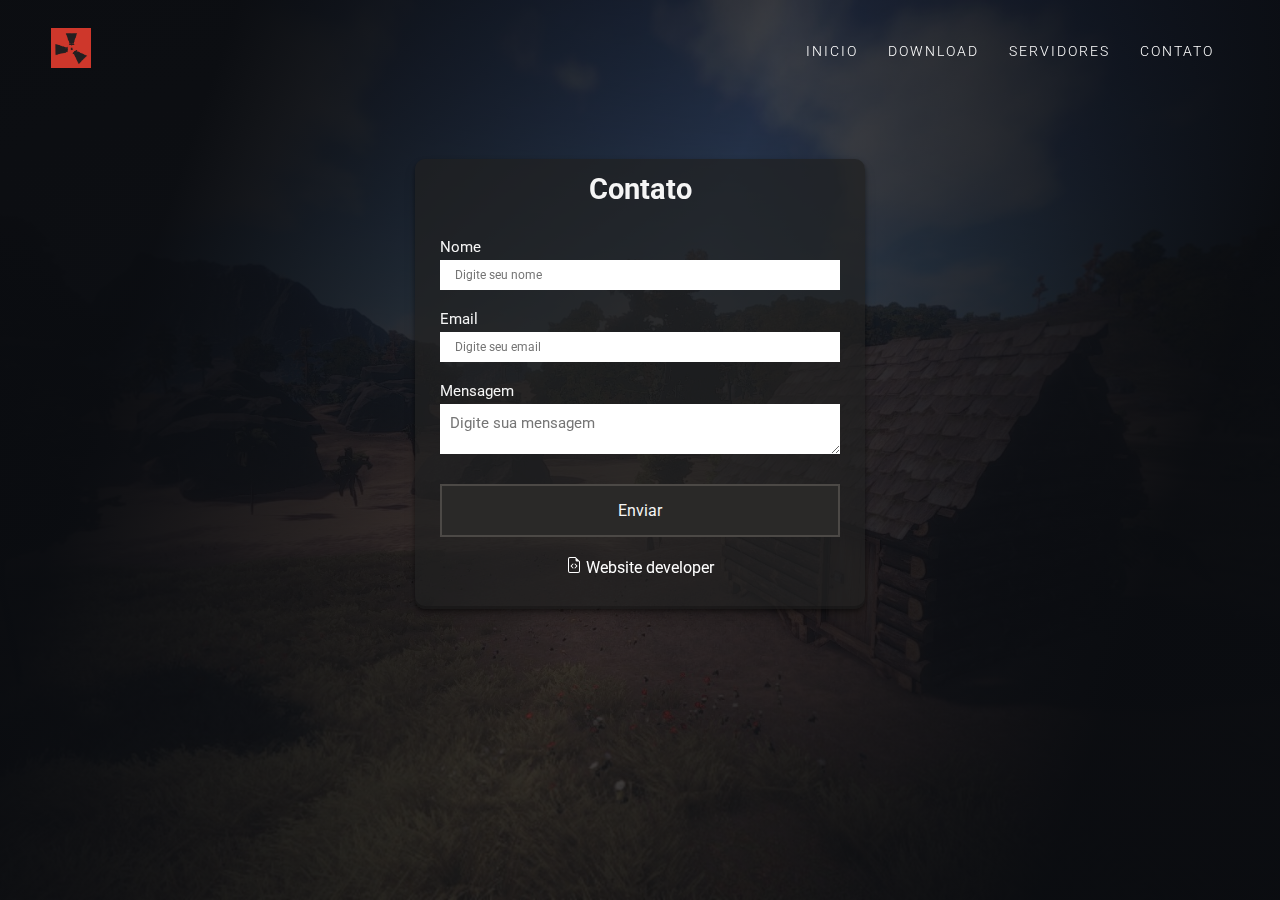
<file: contato/index.html>
<!DOCTYPE html>
<html lang="pt-br">

<head>
    <meta charset="UTF-8">
    <meta http-equiv="X-UA-Compatible" content="IE=edge">
    <meta name="viewport" content="width=device-width, initial-scale=1.0">
    <link rel="shortcut icon" href="../imagens/icon.webp" type="image/x-icon">
    <link rel="stylesheet" href="https://cdnjs.cloudflare.com/ajax/libs/font-awesome/4.7.0/css/font-awesome.min.css">
    <link rel="stylesheet" href="estilo.css">

    <title>Nostalgia Rust</title>
</head>

<body>
    <div class="container">

        <!-- nav -->
        <nav>
            <div class="logo">
                <a href="../index.html"> <img class="log" src="../imagens/icon.webp"> </a>
            </div>
            <ul class="navigation">
                <li><a href="../index.html" class="navigation_link">Inicio</a></li>
                <li><a href="../download/index.html" class="navigation_link">Download</a></li>
                <li><a href="../servidores/index.html" class="navigation_link">Servidores</a></li>
                <li><a href="./index.html" class="navigation_link">Contato</a></li>
            </ul>
            <div class="menu-icon">
                <img src="../imagens/menu.png">
            </div>
        </nav>
        <div id="background">
            <img src="../imagens/rustbanner2.jpg">
           
        </div>
        <!-- end nav -->
        <main>
            <section>
                <h2>Contato</h2>
                <form action="https://api.staticforms.xyz/submit" method="post">
                    <label>Nome</label>
                    <input type="text" name="name" placeholder="Digite seu nome" autocomplete="off" required>
                    <label>Email</label>
                    <input type="email" name="email" placeholder="Digite seu email" autocomplete="off" required>
                    <label>Mensagem</label>
                    <textarea name="message" cols="30" rows="10" placeholder="Digite sua mensagem" required></textarea>
                    <button type="submit">Enviar</button>
                    <a class="dev" href="https://www.instagram.com/danielbeling_/" target="_blank"><svg xmlns="http://www.w3.org/2000/svg" width="16" height="16" fill="currentColor" class="bi bi-file-earmark-code" viewBox="0 0 16 16">
                        <path d="M14 4.5V14a2 2 0 0 1-2 2H4a2 2 0 0 1-2-2V2a2 2 0 0 1 2-2h5.5zm-3 0A1.5 1.5 0 0 1 9.5 3V1H4a1 1 0 0 0-1 1v12a1 1 0 0 0 1 1h8a1 1 0 0 0 1-1V4.5z"/>
                        <path d="M8.646 6.646a.5.5 0 0 1 .708 0l2 2a.5.5 0 0 1 0 .708l-2 2a.5.5 0 0 1-.708-.708L10.293 9 8.646 7.354a.5.5 0 0 1 0-.708m-1.292 0a.5.5 0 0 0-.708 0l-2 2a.5.5 0 0 0 0 .708l2 2a.5.5 0 0 0 .708-.708L5.707 9l1.647-1.646a.5.5 0 0 0 0-.708"/>
                      </svg> Website developer</a>
        
                    <input type="hidden" name="accessKey" value="6c544a01-2d4d-43dd-8bb2-ecfe1bcacb05">
                    <input type="hidden" name="redirectTo" value="https://nostalgiarust.online/contato/obrigado.html">
                </form>
            </section>
           
        </main>
    </div>

    <script src="main.js"></script>
</body>

</html>
</file>
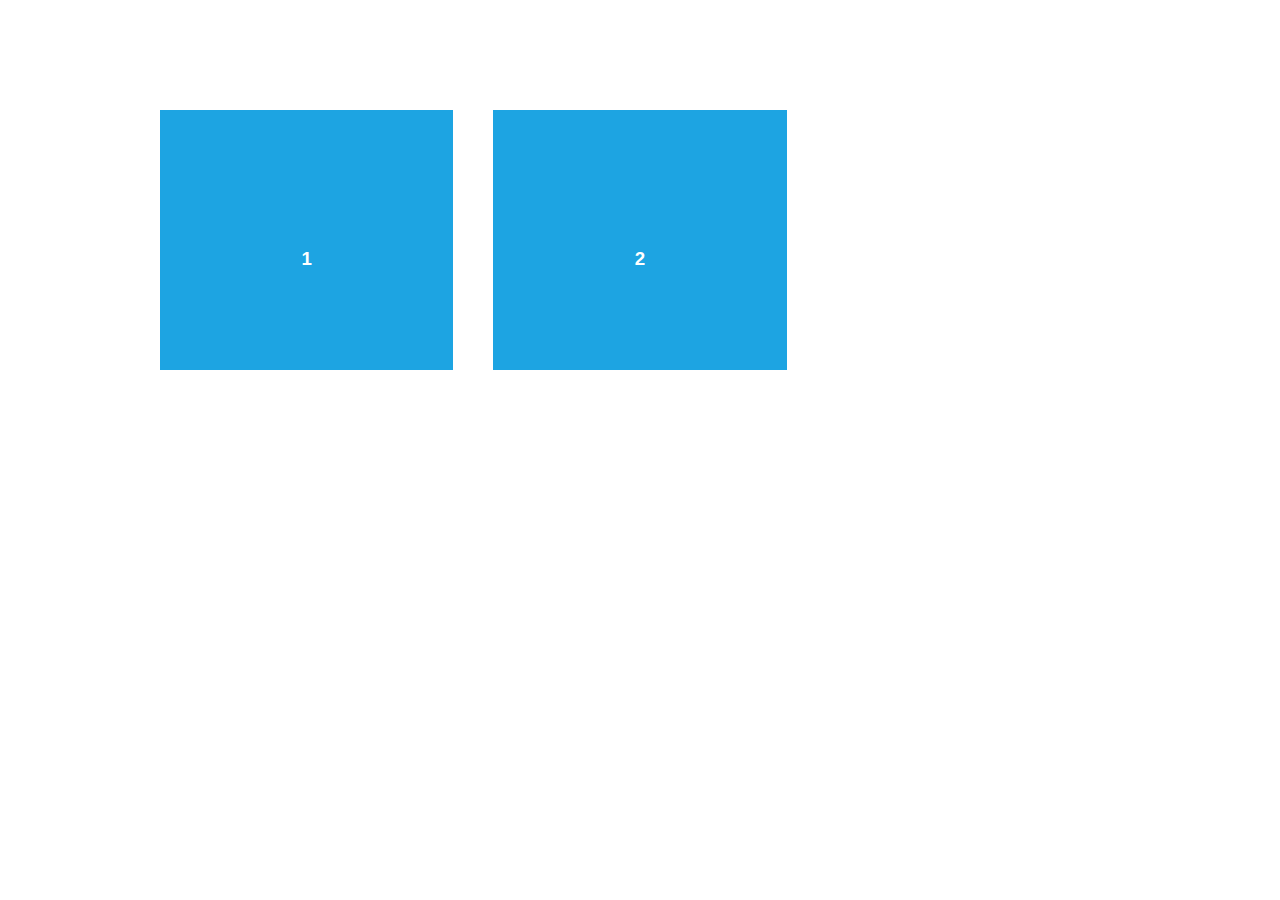
<file: node_modules/aos/demo/async.html>
<!DOCTYPE html>
<html>
  <head>
    <meta charset="utf-8">
    <title>AOS - Animate on scroll library</title>
    <meta name="viewport" content="width=device-width">
    <link rel="stylesheet" href="css/styles.css" />
    <link rel="stylesheet" href="../dist/aos.css" />
  </head>
  <body>
    <div id="aos-demo" class="aos-all"></div>

    <script src="../dist/aos.js"></script>
    <script>
      AOS.init({
        easing: 'ease-in-out-sine'
      });

      setInterval(addItem, 300);

      var itemsCounter = 1;
      var container = document.getElementById('aos-demo');

      function addItem () {
        if (itemsCounter > 42) return;
        var item = document.createElement('div');
        item.classList.add('aos-item');
        item.setAttribute('data-aos', 'fade-up');
        item.innerHTML = '<div class="aos-item__inner"><h3>' + itemsCounter + '</h3></div>';
        container.appendChild(item);
        itemsCounter++;
      }
    </script>
  </body>
</html>
</file>
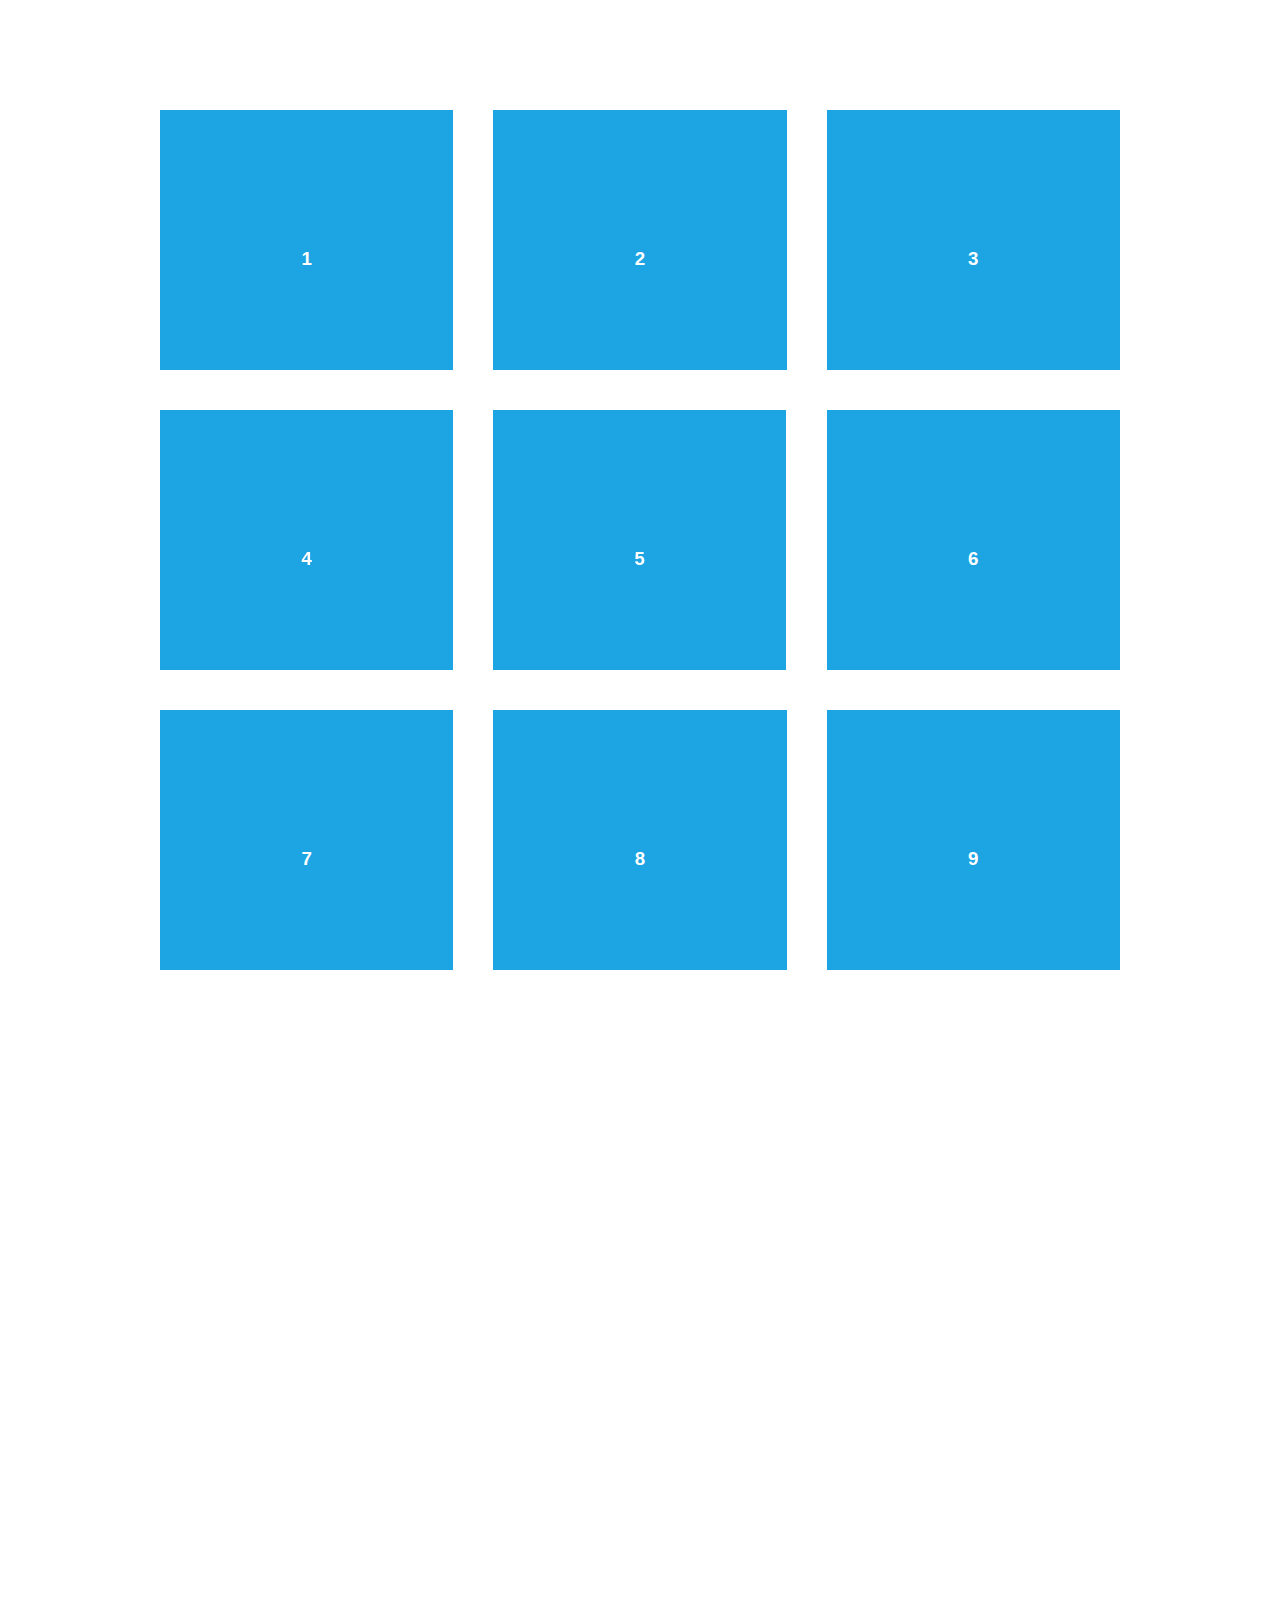
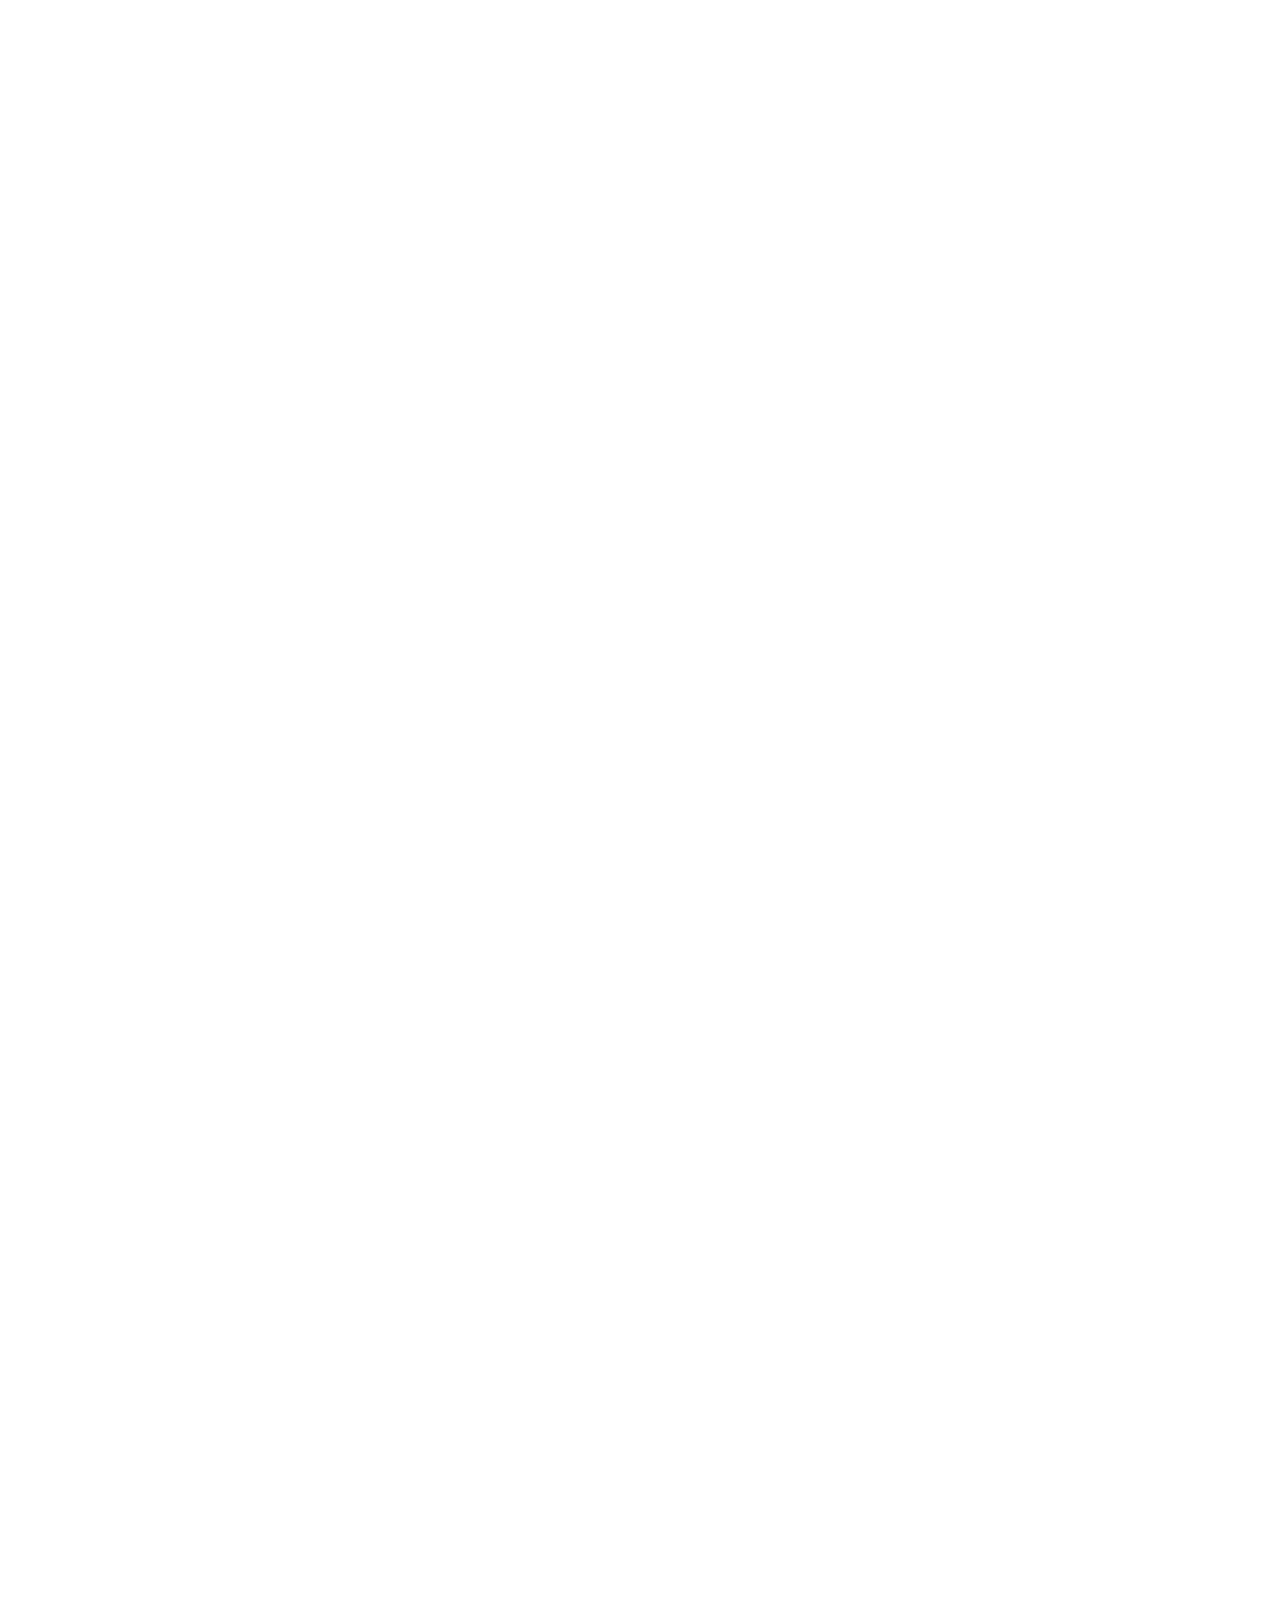
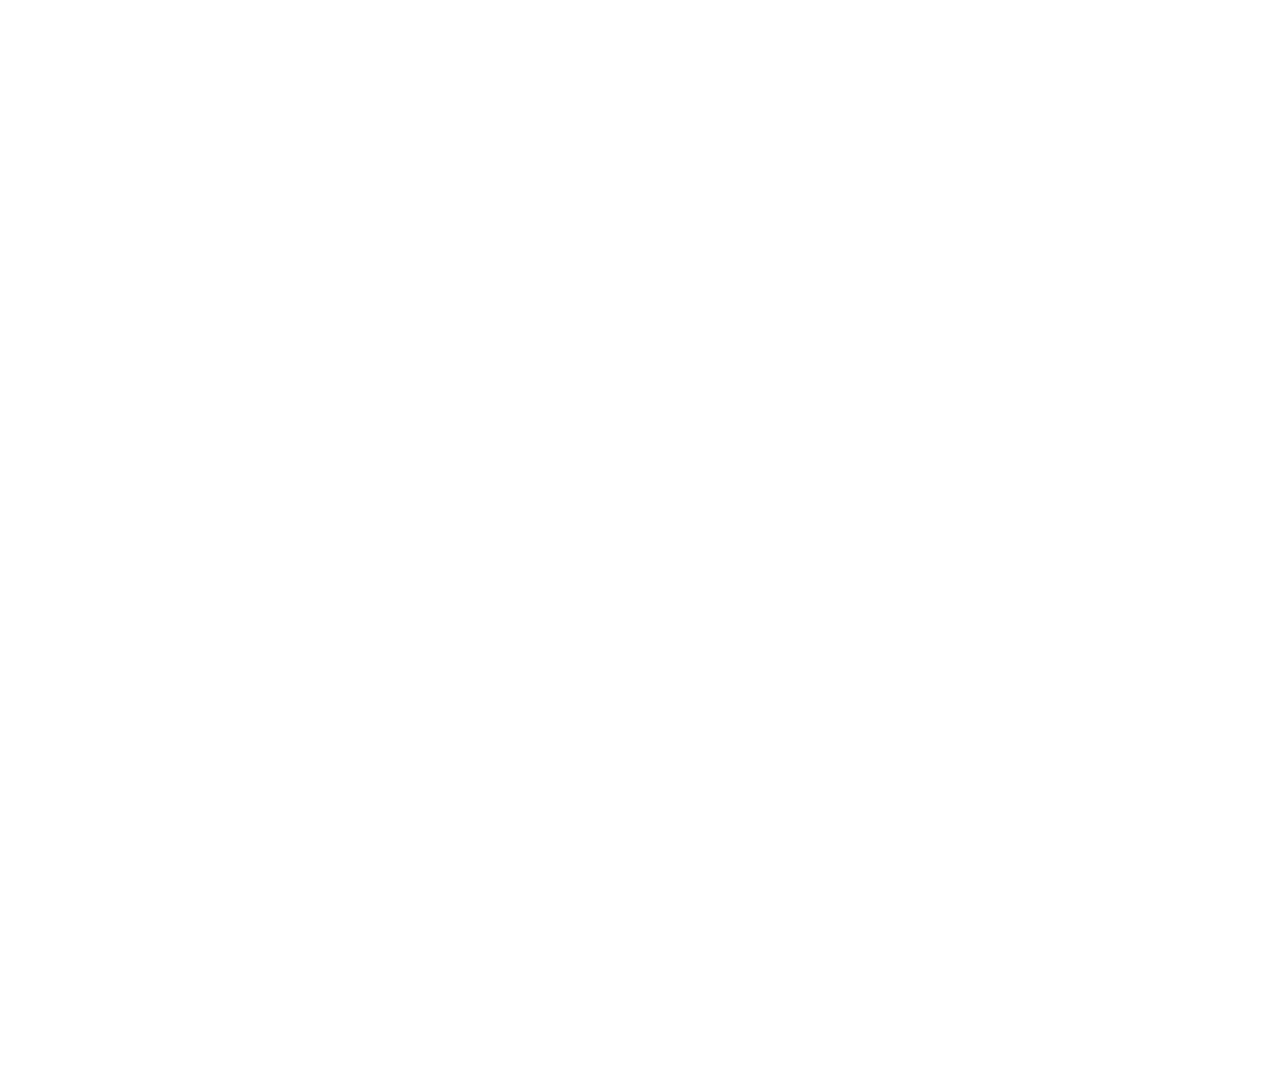
<file: node_modules/aos/demo/simple.html>
<!DOCTYPE html>
<html>
  <head>
    <meta charset="utf-8">
    <title>AOS - Animate on scroll library</title>
    <meta name="viewport" content="width=device-width">
    <link rel="stylesheet" href="css/styles.css" />
    <link rel="stylesheet" href="../dist/aos.css" />
    <!--[if lt IE 9]>
    <script src="//html5shiv.googlecode.com/svn/trunk/html5.js"></script>
    <![endif]-->
  </head>
  <body>
    <div id="transcroller-body" class="aos-all">
      <div class="aos-item" data-aos="fade-up">
        <div class="aos-item__inner"><h3>1</h3></div>
      </div>
      <div class="aos-item" data-aos="fade-down">
        <div class="aos-item__inner"><h3>2</h3></div>
      </div>
      <div class="aos-item" data-aos="zoom-out-down">
        <div class="aos-item__inner"><h3>3</h3></div>
      </div>
      <div class="aos-item" data-aos="flip-down">
        <div class="aos-item__inner"><h3>4</h3></div>
      </div>
      <div class="aos-item" data-aos="flip-up">
        <div class="aos-item__inner"><h3>5</h3></div>
      </div>
      <div class="aos-item" data-aos="fade-down">
        <div class="aos-item__inner"><h3>6</h3></div>
      </div>
      <div class="aos-item" data-aos="fade-in">
        <div class="aos-item__inner"><h3>7</h3></div>
      </div>
      <div class="aos-item" data-aos="fade-down">
        <div class="aos-item__inner"><h3>8</h3></div>
      </div>
      <div class="aos-item" data-aos="fade-in">
        <div class="aos-item__inner"><h3>9</h3></div>
      </div>
      <div class="aos-item" data-aos="fade-down">
        <div class="aos-item__inner"><h3>10</h3></div>
      </div>
      <div class="aos-item" data-aos="fade-up">
        <div class="aos-item__inner"><h3>11</h3></div>
      </div>
      <div class="aos-item" data-aos="fade-down">
        <div class="aos-item__inner"><h3>12</h3></div>
      </div>
      <div class="aos-item" data-aos="fade-in">
        <div class="aos-item__inner"><h3>13</h3></div>
      </div>
      <div class="aos-item" data-aos="fade-up">
        <div class="aos-item__inner"><h3>14</h3></div>
      </div>
      <div class="aos-item" data-aos="fade-in">
        <div class="aos-item__inner"><h3>15</h3></div>
      </div>
      <div class="aos-item" data-aos="fade-up">
        <div class="aos-item__inner"><h3>16</h3></div>
      </div>
      <div class="aos-item" data-aos="fade-down">
        <div class="aos-item__inner"><h3>17</h3></div>
      </div>
      <div class="aos-item" data-aos="fade-up">
        <div class="aos-item__inner"><h3>18</h3></div>
      </div>
      <div class="aos-item" data-aos="zoom-out">
        <div class="aos-item__inner"><h3>19</h3></div>
      </div>
      <div class="aos-item" data-aos="fade-up">
        <div class="aos-item__inner"><h3>20</h3></div>
      </div>
      <div class="aos-item" data-aos="zoom-out">
        <div class="aos-item__inner"><h3>21</h3></div>
      </div>
      <div class="aos-item" data-aos="fade-in">
        <div class="aos-item__inner"><h3>22</h3></div>
      </div>
      <div class="aos-item" data-aos="zoom-out-up">
        <div class="aos-item__inner"><h3>23</h3></div>
      </div>
      <div class="aos-item" data-aos="zoom-out-down">
        <div class="aos-item__inner"><h3>24</h3></div>
      </div>
      <div class="aos-item" data-aos="fade-in">
        <div class="aos-item__inner"><h3>25</h3></div>
      </div>
      <div class="aos-item" data-aos="fade-in">
        <div class="aos-item__inner"><h3>26</h3></div>
      </div>
      <div class="aos-item" data-aos="fade-in">
        <div class="aos-item__inner"><h3>27</h3></div>
      </div>
      <div class="aos-item" data-aos="fade-in">
        <div class="aos-item__inner"><h3>28</h3></div>
      </div>
      <div class="aos-item" data-aos="fade-in">
        <div class="aos-item__inner"><h3>29</h3></div>
      </div>
      <div class="aos-item" data-aos="fade-in">
        <div class="aos-item__inner"><h3>30</h3></div>
      </div>
      <div class="aos-item" data-aos="fade-in">
        <div class="aos-item__inner"><h3>31</h3></div>
      </div>
      <div class="aos-item" data-aos="fade-in">
        <div class="aos-item__inner"><h3>32</h3></div>
      </div>
      <div class="aos-item" data-aos="fade-in">
        <div class="aos-item__inner"><h3>33</h3></div>
      </div>
      <div class="aos-item" data-aos="fade-in">
        <div class="aos-item__inner"><h3>34</h3></div>
      </div>
      <div class="aos-item" data-aos="fade-in">
        <div class="aos-item__inner"><h3>35</h3></div>
      </div>
      <div class="aos-item" data-aos="fade-in">
        <div class="aos-item__inner"><h3>36</h3></div>
      </div>
      <div class="aos-item" data-aos="fade-in">
        <div class="aos-item__inner"><h3>37</h3></div>
      </div>
      <div class="aos-item" data-aos="fade-in">
        <div class="aos-item__inner"><h3>38</h3></div>
      </div>
      <div class="aos-item" data-aos="fade-in">
        <div class="aos-item__inner"><h3>39</h3></div>
      </div>
      <div class="aos-item" data-aos="fade-in">
        <div class="aos-item__inner"><h3>40</h3></div>
      </div>
      <div class="aos-item" data-aos="fade-in">
        <div class="aos-item__inner"><h3>41</h3></div>
      </div>
      <div class="aos-item" data-aos="fade-in">
        <div class="aos-item__inner"><h3>42</h3></div>
      </div>
    </div>

    <script src="../dist/aos.js"></script>
    <script>
      AOS.init({
        easing: 'ease-in-out-sine'
      });
    </script>

    <!-- <script src="//cdnjs.cloudflare.com/ajax/libs/require.js/2.1.11/require.min.js"></script>
    <script>
      requirejs.config({
          baseUrl: '../dist',
      });

      require(['aos'], function(AOS){
          AOS.init({
              easing: 'ease-in-out-sine'
          });
      });
    </script> -->
  </body>
</html>
</file>
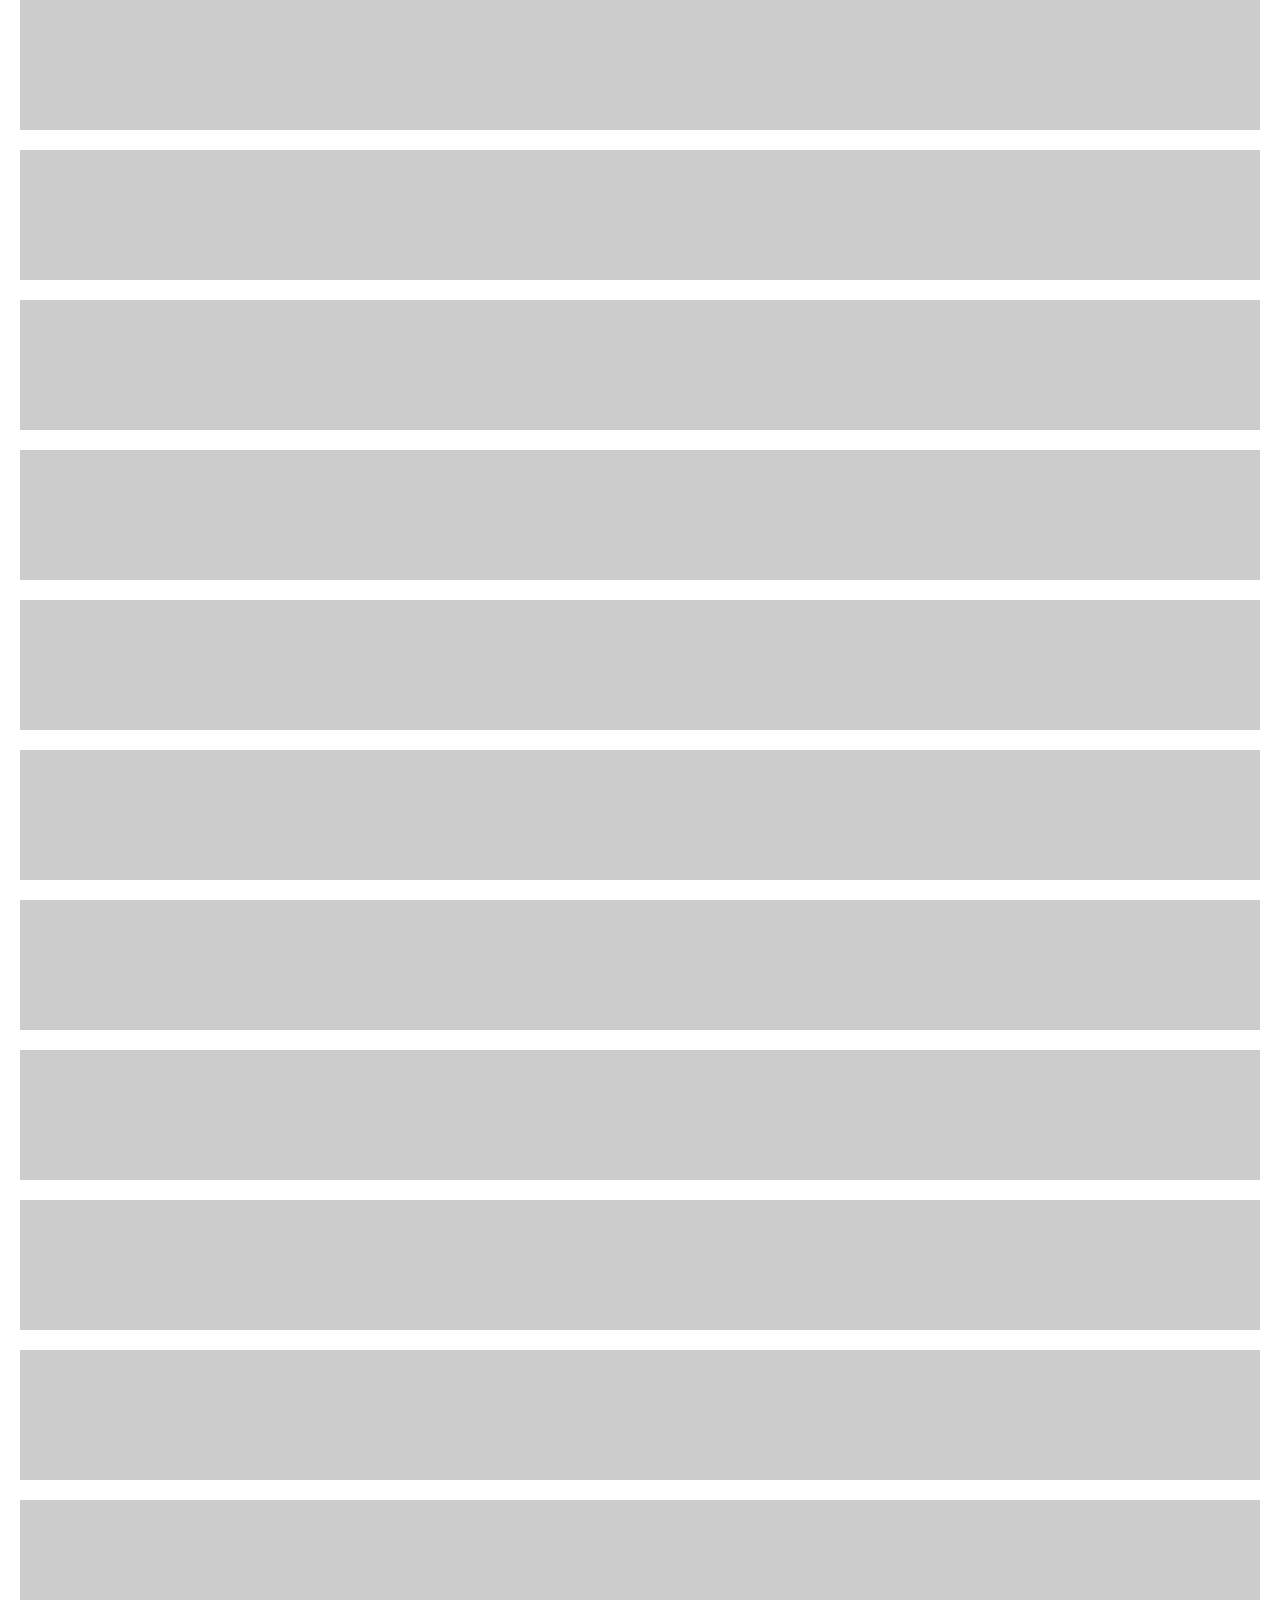
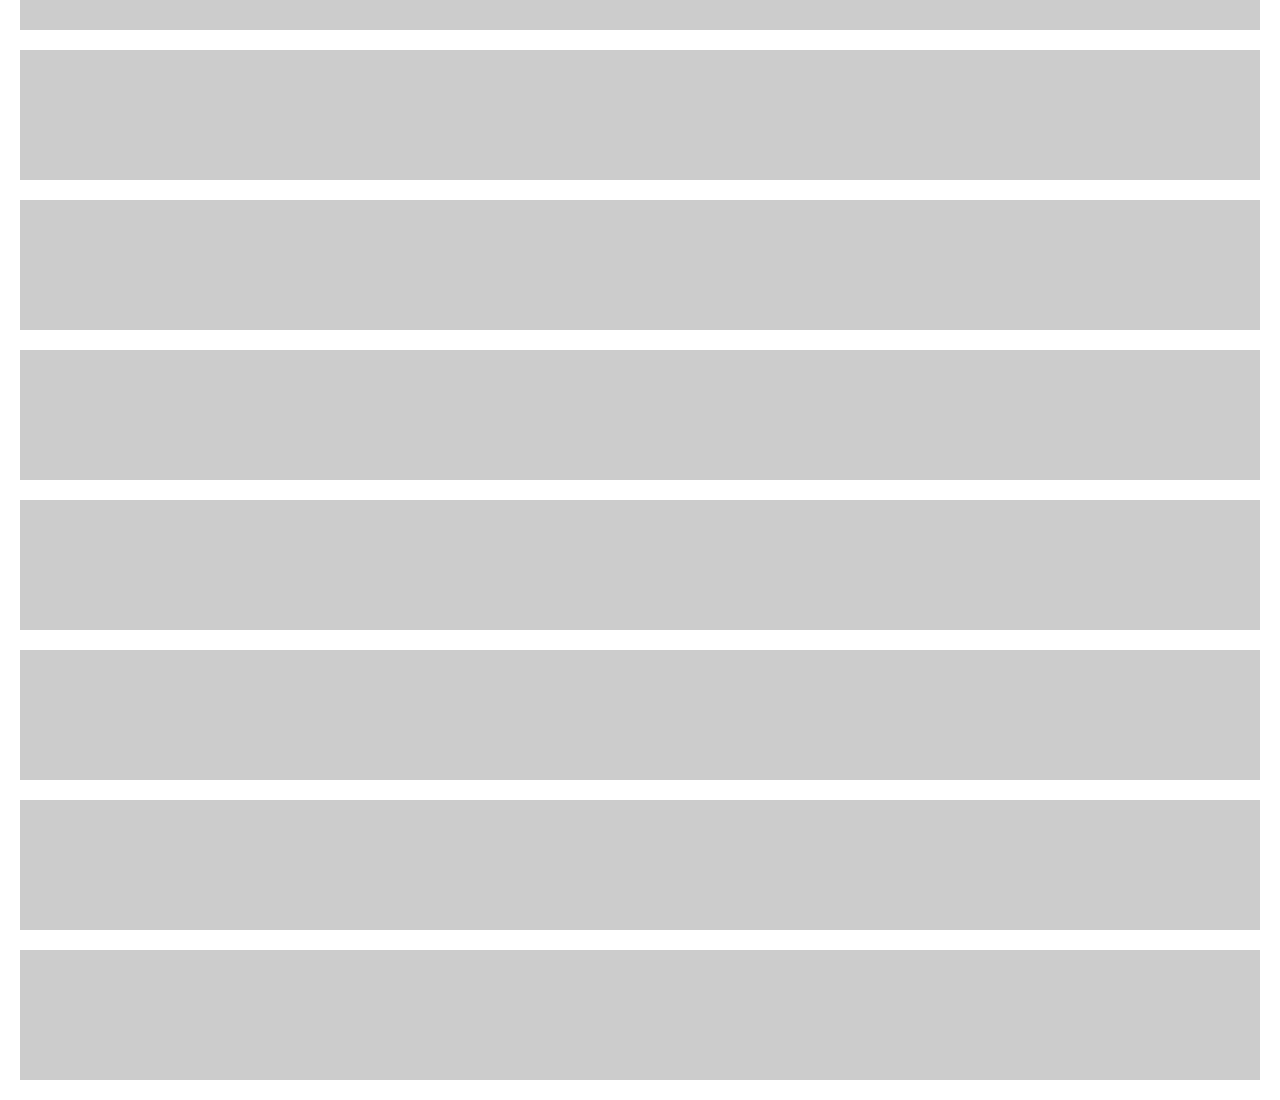
<file: node_modules/aos/test/fixtures/aos-offset.fixture.html>
<!DOCTYPE html>
<html>
  <head>
    <title></title>
    <style type="text/css">
      * {box-sizing: border-box;}
      body {
        margin: 0; padding: 0 20px; text-align: center;
      }
      .aos-item {
        width: 100%; height: 130px; margin: 0 0 20px 0; background: #ccc;
      }
    </style>
  </head>
  <body class="body">
    <div class="aos-item aos-item--1" data-aos-offset="50" data-aos="fade"></div>
    <div class="aos-item aos-item--2" data-aos-offset="50" data-aos="fade-up"></div>
    <div class="aos-item aos-item--3" data-aos-offset="50" data-aos="fade-down"></div>
    <div class="aos-item aos-item--4" data-aos-offset="50" data-aos="fade-left"></div>
    <div class="aos-item aos-item--5" data-aos-offset="50" data-aos="fade-right"></div>
    <div class="aos-item aos-item--6" data-aos-offset="50" data-aos="flip-up"></div>
    <div class="aos-item aos-item--7" data-aos-offset="50" data-aos="flip-down"></div>
    <div class="aos-item aos-item--8" data-aos-offset="50" data-aos="flip-left"></div>
    <div class="aos-item aos-item--9" data-aos-offset="50" data-aos="flip-right"></div>
    <div class="aos-item aos-item--10" data-aos-offset="50" data-aos="zoom-in"></div>
    <div class="aos-item aos-item--11" data-aos-offset="50" data-aos="zoom-in-up"></div>
    <div class="aos-item aos-item--12" data-aos-offset="50" data-aos="zoom-in-down"></div>
    <div class="aos-item aos-item--13" data-aos-offset="50" data-aos="zoom-in-left"></div>
    <div class="aos-item aos-item--14" data-aos-offset="50" data-aos="zoom-in-right"></div>
    <div class="aos-item aos-item--15" data-aos-offset="50" data-aos="slide-up"></div>
    <div class="aos-item aos-item--16" data-aos-offset="50" data-aos="slide-down"></div>
    <div class="aos-item aos-item--17" data-aos-offset="50" data-aos="slide-left"></div>
    <div class="aos-item aos-item--18" data-aos-offset="50" data-aos="slide-right"></div>
  </body>
</html>
</file>
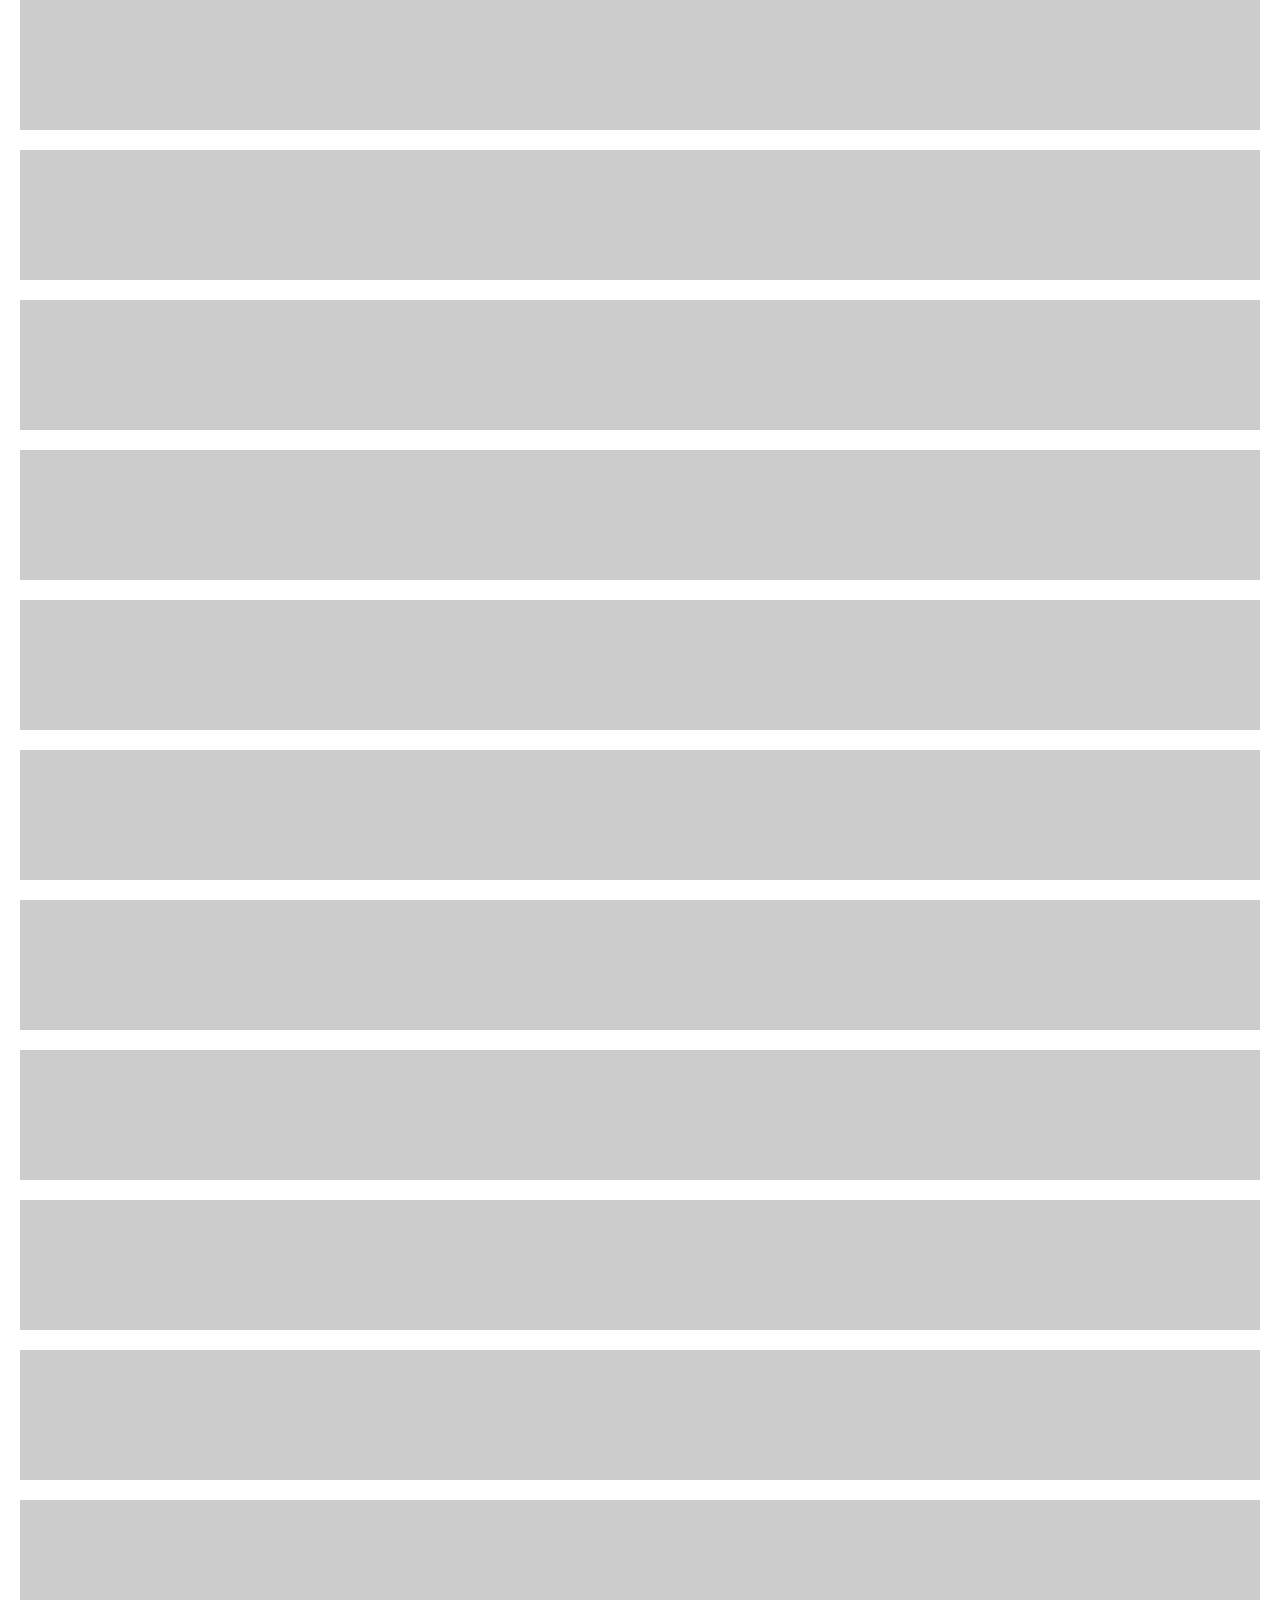
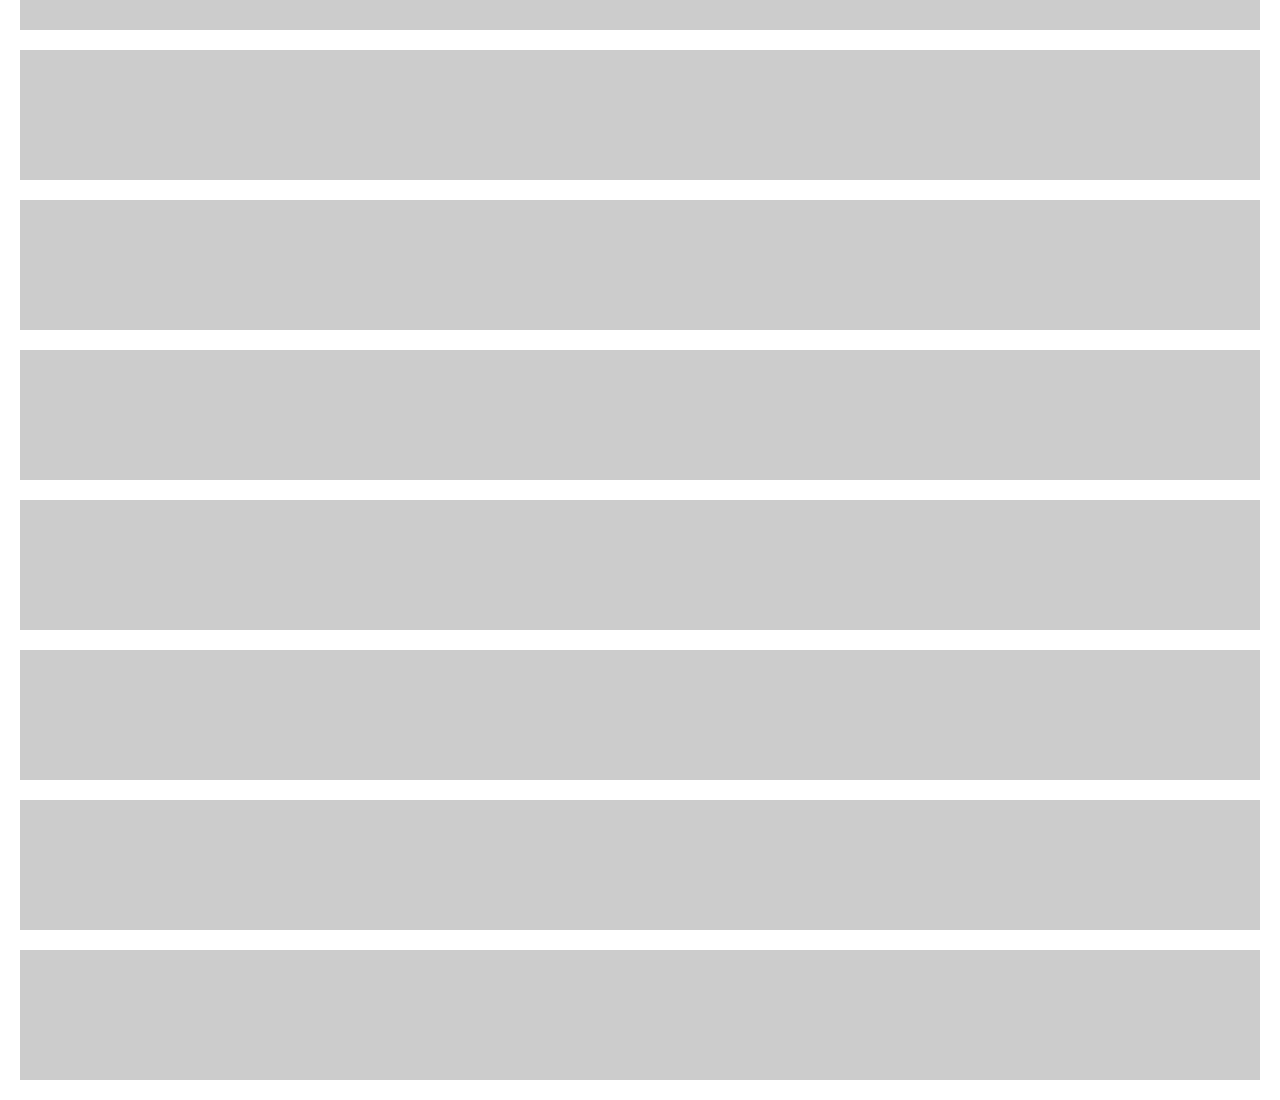
<file: node_modules/aos/test/fixtures/aos.fixture.html>
<!DOCTYPE html>
<html>
  <head>
    <title></title>
    <style type="text/css">
      * {box-sizing: border-box;}
      body {
        margin: 0; padding: 0 20px; text-align: center;
      }
      .aos-item {
        width: 100%; height: 130px; margin: 0 0 20px 0; background: #ccc;
      }
    </style>
  </head>
  <body class="body">
    <div class="aos-item aos-item--1" data-aos="fade"></div>
    <div class="aos-item aos-item--2" data-aos="fade-up"></div>
    <div class="aos-item aos-item--3" data-aos="fade-down"></div>
    <div class="aos-item aos-item--4" data-aos="fade-left"></div>
    <div class="aos-item aos-item--5" data-aos="fade-right"></div>
    <div class="aos-item aos-item--6" data-aos="flip-up"></div>
    <div class="aos-item aos-item--7" data-aos="flip-down"></div>
    <div class="aos-item aos-item--8" data-aos="flip-left"></div>
    <div class="aos-item aos-item--9" data-aos="flip-right"></div>
    <div class="aos-item aos-item--10" data-aos="zoom-in"></div>
    <div class="aos-item aos-item--11" data-aos="zoom-in-up"></div>
    <div class="aos-item aos-item--12" data-aos="zoom-in-down"></div>
    <div class="aos-item aos-item--13" data-aos="zoom-in-left"></div>
    <div class="aos-item aos-item--14" data-aos="zoom-in-right"></div>
    <div class="aos-item aos-item--15" data-aos="slide-up"></div>
    <div class="aos-item aos-item--16" data-aos="slide-down"></div>
    <div class="aos-item aos-item--17" data-aos="slide-left"></div>
    <div class="aos-item aos-item--18" data-aos="slide-right"></div>
  </body>
</html>
</file>
<file: contato/estilo.css>
@import url('https://fonts.googleapis.com/css2?family=Roboto:ital,wght@0,100;0,300;0,400;0,500;0,700;0,900;1,100;1,300;1,400;1,500;1,700;1,900&display=swap');
*{
    margin: 0;
    padding: 0;
    box-sizing: border-box;
    font-family: 'Roboto',sans-serif;
}
body{
    min-height: 100vh;
}

.container{
    max-width: 1300px;
    margin: 0 auto;
    padding: 0 4%;
}
nav{
    display: flex;
    justify-content: space-between;
    align-items: center;
    height: 100px;
}
nav .menu-icon{
    cursor: pointer;
    display: none;
}

nav .log {
    width: 40px;
}
 nav .logo {
    list-style: none;
}
nav ul{
    display: flex;
    list-style: none;
    align-items: center;
}
nav ul li{
    padding: 0 15px;
}
nav ul li a{
    text-decoration: none;
    font-size: 17px;
    color: #ffffff;
}
.navigation_link {
    font-size: 14px;
    font-weight: 300;
    letter-spacing: 2px;
    text-transform: uppercase;

    position: relative;
}
.navigation_link:hover {
    color: #C51212;
    transition: all .3s;
}
.navigation_link::after {
    content: '';
    position: absolute;
    left: 0;
    bottom: -2px;

    width: 60%;
    height: 1px;
    background: #C51212;

    transform: scaleX(0);
    transform-origin: right;
    transition: transform 0.4s;
}
.navigation_link:hover::after {
    transform: scaleX(1);
    transform-origin: left;
    transition: transform 0.4s;
}

main{
    margin-top: 5%;
    display: flex;
    align-items: center;
    justify-content: center;
    
}
section .dev {
    text-align: center;
    text-decoration: none;
    color: white;
    margin-bottom: 50px
}
section .dev:hover {
    color: #C51212;
    transition: all .5s;
}
section{
    display: flex;
    align-items: center;
    justify-content: center;
    flex-direction: column;
    padding: 5px 25px;
    background: #202020b6;
    border-radius: 10px;
    width: 450px;
    height: 450px;
    box-shadow: rgba(0, 0, 0, 0.4) 0px 2px 4px, rgba(0, 0, 0, 0.3) 0px 7px 13px -3px, rgba(0, 0, 0, 0.2) 0px -3px 0px inset;
}
section h2{
    color: #f5f5f5;
    font-size: 1.8rem;
    margin: 2rem;
}
section form{
    display: flex;
    flex-direction: column;
    width: 100%;
}
form label{
    color: #f5f5f5;
    font-size: 15px;
    margin-bottom: 4px;
}
form input{
    padding: 15px;
    outline: none;
    border: 0;
    height: 20px;
    margin-bottom: 20px;
    font-size: 12px;
    transition: all 0.5s;
}
form input:focus{
    border-radius: 10px;
}
form textarea{
    padding: 10px;
    outline: none;
    border: 0;
    font-size: 15px;
    margin-bottom: 30px;
    height: 50px;
    transition: all 0.5s;
}
form textarea:focus{
    border-radius: 10px;
}
form button{
    padding: 15px;
    cursor: pointer;
    font-size: 16px;
    color: #f5f5f5;
    transition: all 1s;
    margin-bottom: 20px;
    border: 2px solid #4c4946;
    background-color: #2a2928;
}
form button:hover{
    background-color: #424242c4;
    color: antiquewhite;
    
}

/*Página do Obrigado*/

.main{
   display: flex;
   align-items: center;
   justify-content: center;
   min-height: 100vh;
   flex-direction: column;
}
.text{
    font-size: 25px;
    color: #f5f5f5;
    margin-bottom: 30px;
}
.paragrafo{
    color: #f5f5f5;
    margin-bottom: 50px;
}
.btn{
    padding: 15px 55px;
    background: transparent;
    text-decoration: none;
    color: #ffffff;
    font-size: 18px;
    transition: all 0.5s;
    border: 2px solid #4c4946;
    background-color: #2a2928;
}
.btn:hover{
    background-color: #353535c4;
    border-radius: 16px;
}

body .obg {
    width: 400px;
    margin-bottom: 50px;
}
#background {
    position: fixed;
    inset : 0;
    z-index: -1;
    width: 100%;
    height: 100vh;
}
#background img{
    width: 100%;
    height: 100%;
    object-fit: cover;
}
#background::after {
    content: '';
    width: inherit;
    height: inherit;
    position: fixed;
    inset: 0;
    background: linear-gradient(109deg, rgba(10, 12, 16, 0.99) 15%, rgba(10, 12, 16, 0.7) 50%, rgba(10, 12, 16, 0.99) 85%);

}
@media (max-width:970px) {
    nav .menu-icon{
        display: block;
    }
    nav ul{
        position: fixed;
        width: 60%;
        height: 100%;
        top: 0;
        left: 0;
        transform: translateX(-100%);
        display: flex;
        align-items: center;
        flex-direction: column;
        justify-content: center;
        transition: 0.3s ease-in;
        background-color: #272727;
    }
    nav ul.active{
        transform: translateX(0);
    }
    nav ul li{
        padding: 10px;
    }
    nav ul li a{
        font-size: 18px;
        color: white;
    }
   
}
</file>
<file: node_modules/aos/demo/css/styles.css>
body {
  font-family: Helvetica,Tahoma;
}

*,
*:before,
*:after {
  box-sizing: border-box;
}

.aos-all {
  width: 1000px;
  max-width: 98%;
  margin: 10vh auto 0 auto;
}

.aos-item {
  display: inline-block;
  float: left;
  width: 33.3333%;
  height: 300px;
  padding: 20px;
}

.aos-item__inner {
  position: relative;
  width: 100%;
  height: 100%;
  float: left;
  background: #1da4e2;
  line-height: 260px;
  text-align: center;
  color: #fff;
}

@media screen and (max-width: 800px) {
  .aos-item {
    width: 50%;
  }
}
</file>
